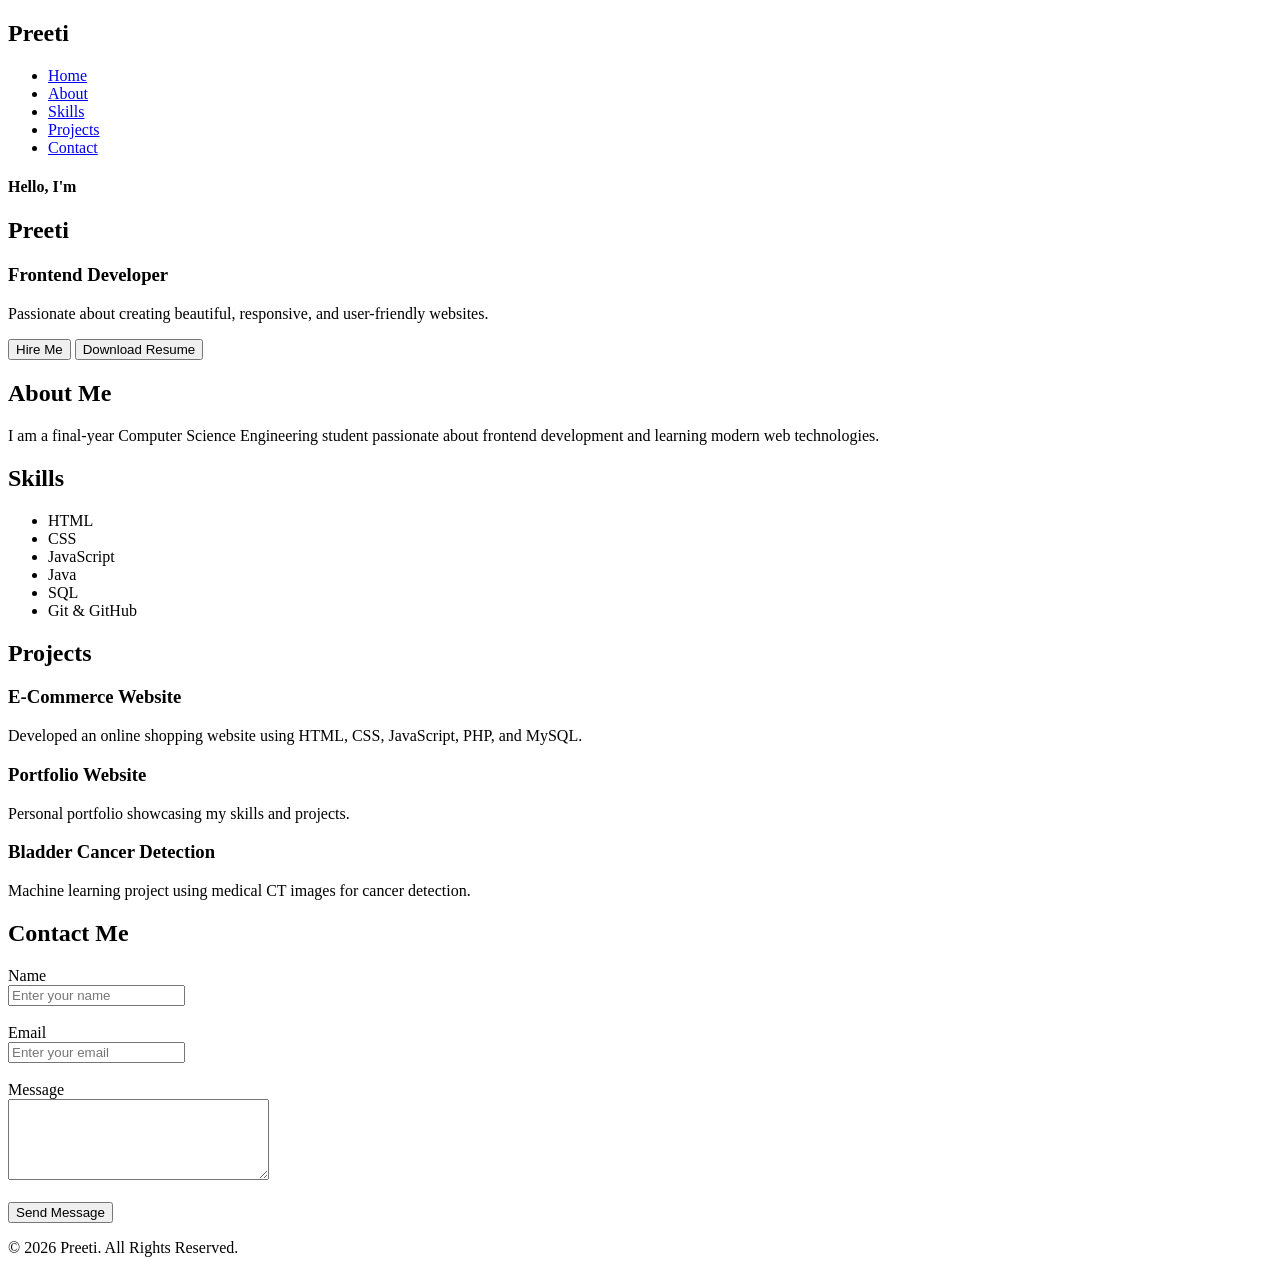
<file: index.html>
<!DOCTYPE html>
<html lang="en">
<head>
    <meta charset="UTF-8">
    <meta name="viewport" content="width=device-width, initial-scale=1.0">
    <title>Preeti | Portfolio</title>
</head>
<body>

    <!-- Header -->
    <header>

        <!-- Navigation -->
        <nav>
            <h2>Preeti</h2>

            <ul>
                <li><a href="#home">Home</a></li>
                <li><a href="#about">About</a></li>
                <li><a href="#skills">Skills</a></li>
                <li><a href="#projects">Projects</a></li>
                <li><a href="#contact">Contact</a></li>
            </ul>
        </nav>

    </header>

    <!-- Hero Section -->
    <main>

        <section id="home">

            <h4>Hello, I'm</h4>

            <h1>Preeti</h1>

            <h3>Frontend Developer</h3>

            <p>
                Passionate about creating beautiful, responsive,
                and user-friendly websites.
            </p>

            <button>Hire Me</button>

            <button>Download Resume</button>

        </section>

        <!-- About -->
        <section id="about">

            <h2>About Me</h2>

            <p>
                I am a final-year Computer Science Engineering student
                passionate about frontend development and learning
                modern web technologies.
            </p>

        </section>

        <!-- Skills -->
        <section id="skills">

            <h2>Skills</h2>

            <ul>
                <li>HTML</li>
                <li>CSS</li>
                <li>JavaScript</li>
                <li>Java</li>
                <li>SQL</li>
                <li>Git & GitHub</li>
            </ul>

        </section>

        <!-- Projects -->
        <section id="projects">

            <h2>Projects</h2>

            <article>

                <h3>E-Commerce Website</h3>

                <p>
                    Developed an online shopping website using
                    HTML, CSS, JavaScript, PHP, and MySQL.
                </p>

            </article>

            <article>

                <h3>Portfolio Website</h3>

                <p>
                    Personal portfolio showcasing my skills
                    and projects.
                </p>

            </article>

            <article>

                <h3>Bladder Cancer Detection</h3>

                <p>
                    Machine learning project using medical CT
                    images for cancer detection.
                </p>

            </article>

        </section>

        <!-- Contact -->
        <section id="contact">

            <h2>Contact Me</h2>

            <form>

                <label>Name</label><br>
                <input type="text" placeholder="Enter your name"><br><br>

                <label>Email</label><br>
                <input type="email" placeholder="Enter your email"><br><br>

                <label>Message</label><br>
                <textarea rows="5" cols="30"></textarea><br><br>

                <button type="submit">Send Message</button>

            </form>

        </section>

    </main>

    <!-- Footer -->
    <footer>

        <p>© 2026 Preeti. All Rights Reserved.</p>

    </footer>

</body>
</html>
</file>
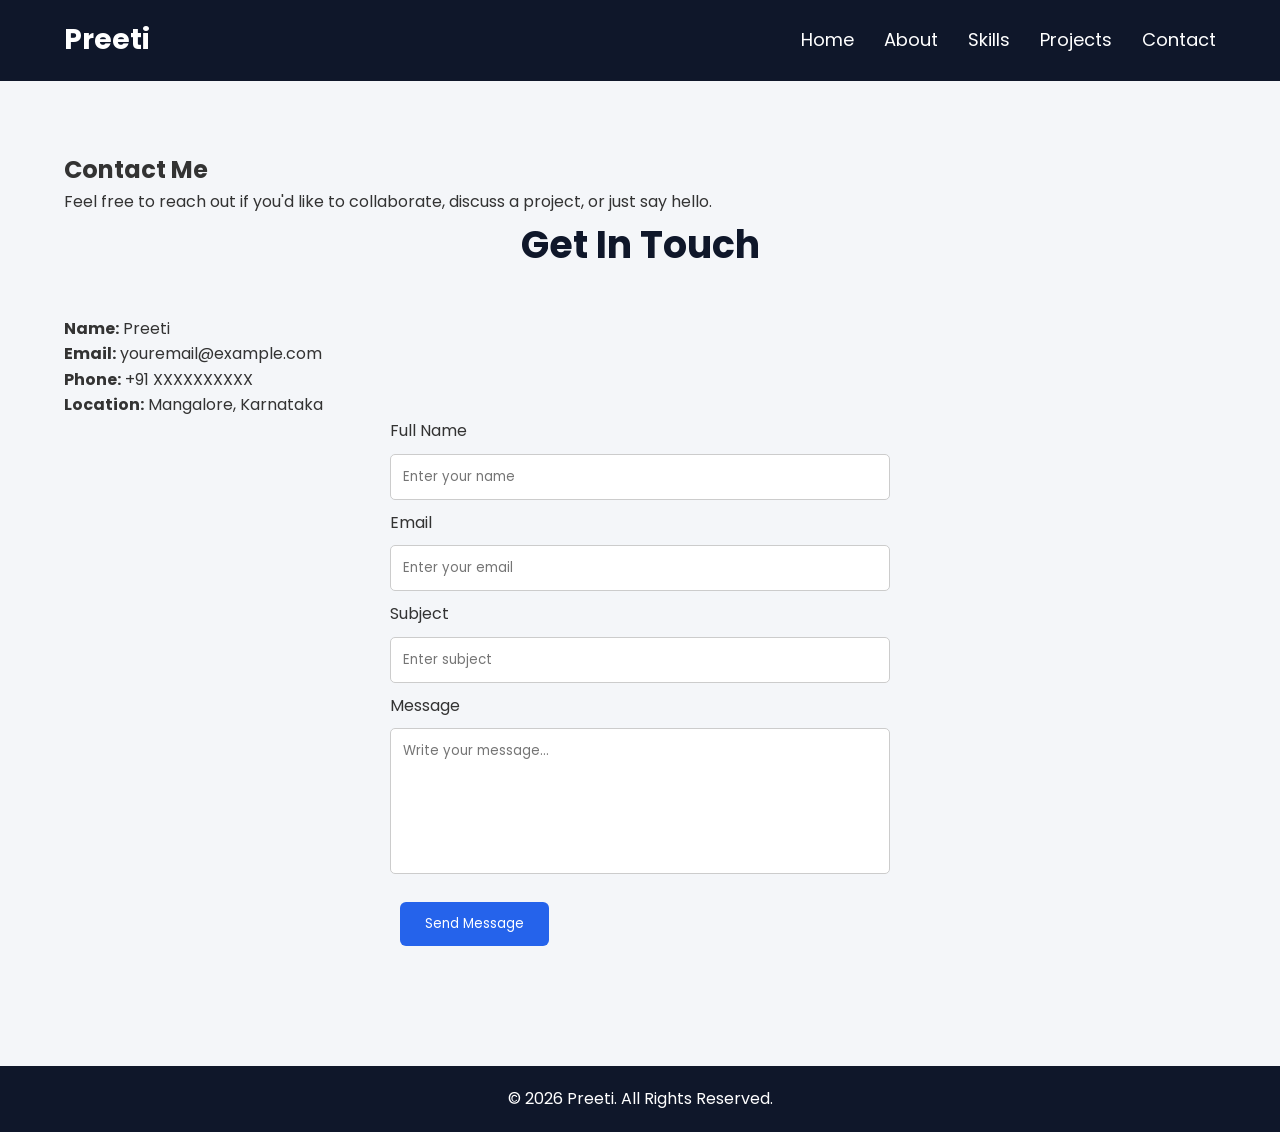
<file: contact.html>
<!DOCTYPE html>
<html lang="en">

<head>

    <meta charset="UTF-8">

    <meta name="viewport" content="width=device-width, initial-scale=1.0">

    <title>Contact | Preeti</title>

    <link rel="stylesheet" href="style.css">

</head>

<body>

    <!-- Header -->

    <header>

        <nav>

            <h2>Preeti</h2>

            <ul>

                <li><a href="index.html">Home</a></li>
                <li><a href="about.html">About</a></li>
                <li><a href="skills.html">Skills</a></li>
                <li><a href="projects.html">Projects</a></li>
                <li><a href="contact.html">Contact</a></li>

            </ul>

        </nav>

    </header>

    <!-- Contact Section -->

    <main>

        <section class="contact">

            <h1>Contact Me</h1>

            <p>
                Feel free to reach out if you'd like to collaborate,
                discuss a project, or just say hello.
            </p>

            <div class="contact-container">

                <!-- Contact Information -->

                <div class="contact-info">

                    <h2>Get In Touch</h2>

                    <p><strong>Name:</strong> Preeti</p>

                    <p><strong>Email:</strong> youremail@example.com</p>

                    <p><strong>Phone:</strong> +91 XXXXXXXXXX</p>

                    <p><strong>Location:</strong> Mangalore, Karnataka</p>

                </div>

                <!-- Contact Form -->

                <div class="contact-form">

                    <form>

                        <label for="name">Full Name</label>

                        <input
                            type="text"
                            id="name"
                            placeholder="Enter your name"
                            required>

                        <label for="email">Email</label>

                        <input
                            type="email"
                            id="email"
                            placeholder="Enter your email"
                            required>

                        <label for="subject">Subject</label>

                        <input
                            type="text"
                            id="subject"
                            placeholder="Enter subject">

                        <label for="message">Message</label>

                        <textarea
                            id="message"
                            rows="6"
                            placeholder="Write your message..."
                            required></textarea>

                        <button type="submit">
                            Send Message
                        </button>

                    </form>

                </div>

            </div>

        </section>

    </main>

    <!-- Footer -->

    <footer>

        <p>
            © 2026 Preeti. All Rights Reserved.
        </p>

    </footer>

</body>

</html>
</file>
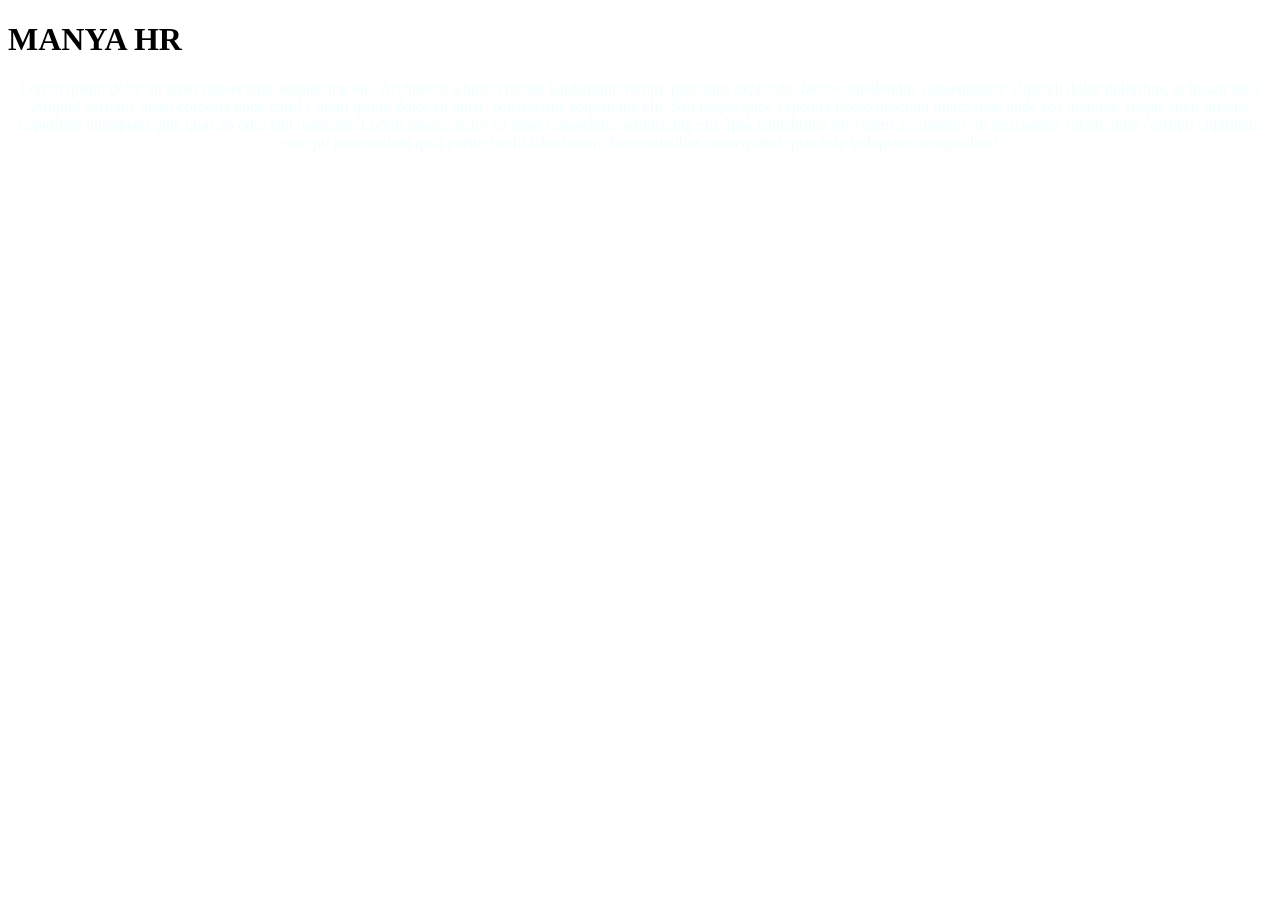
<file: file.html>
<!DOCTYPE html>
<html lang="en">
<head>
    <meta charset="UTF-8">
    <meta name="viewport" content="width=device-width, initial-scale=1.0">
    <title>Document</title>
    <link rel="stylesheet" href="file.css">
</head>
<body>
    <h1>MANYA HR</h1>
    <p>Lorem ipsum dolor sit amet consectetur adipisicing elit. Architecto adipisci minus laudantium rerum, possimus explicabo facere repellendus consequuntur eligendi dolor doloribus, at ipsam iste? Aliquid veritatis quasi corporis unde cum! Lorem ipsum dolor sit amet, consectetur adipisicing elit. Sed itaque quae expedita libero nesciunt ullam fuga unde eos maiores. Itaque fugit officiis cupiditate numquam quia quas ab odio sint magnam. Lorem ipsum, dolor sit amet consectetur adipisicing elit. Ipsa laudantium provident accusamus, in recusandae totam, odio corrupti cupiditate suscipit praesentium quia eveniet velit laboriosam. Necessitatibus consequatur quas esse voluptates temporibus?</p>
    
</body>
</html>
</file>
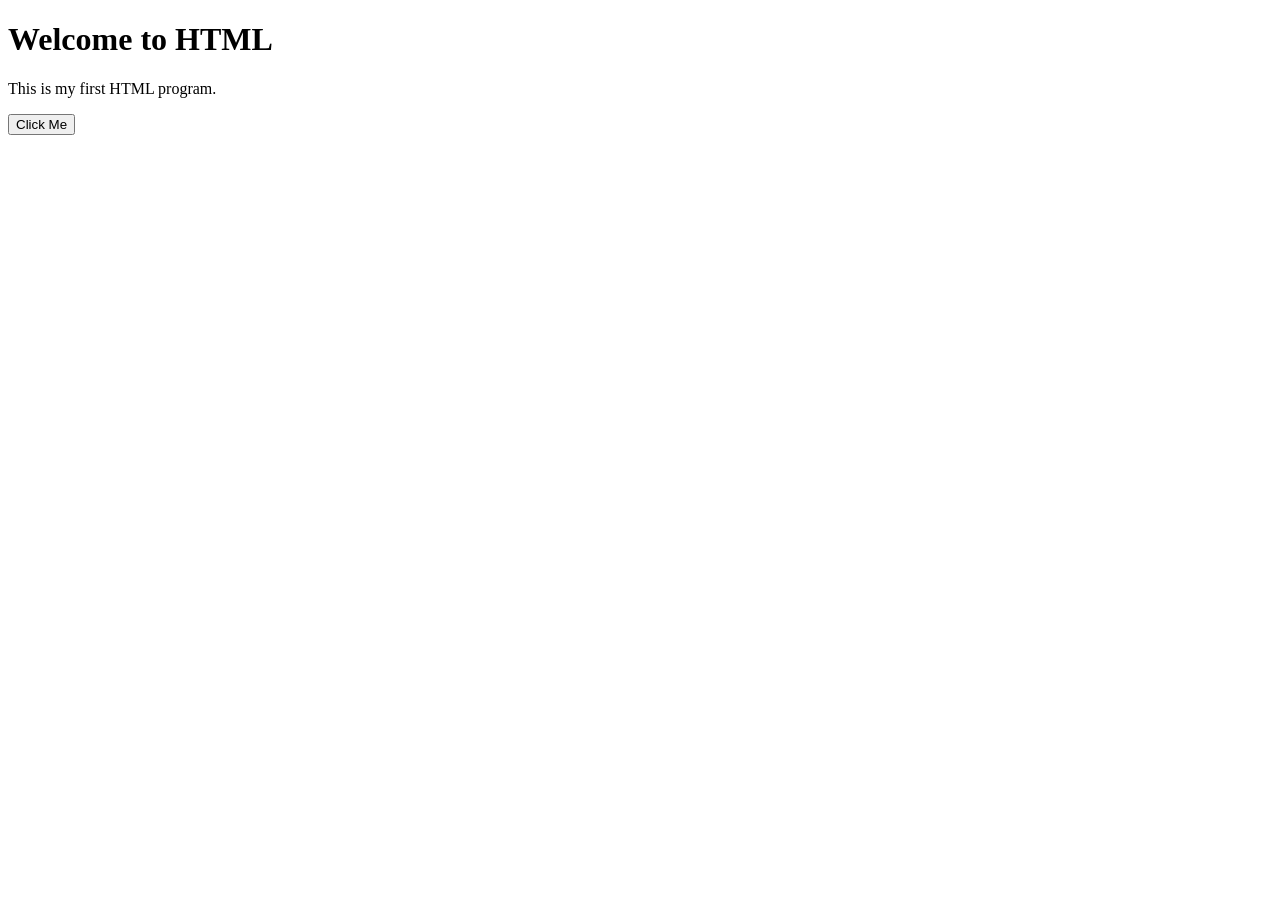
<file: file1.html>
<!DOCTYPE html>
<html>
<head>
    <title>My First HTML Page</title>
</head>
<body>

    <h1>Welcome to HTML</h1>
    <p>This is my first HTML program.</p>

    <button>Click Me</button>

</body>
</html>
</file>
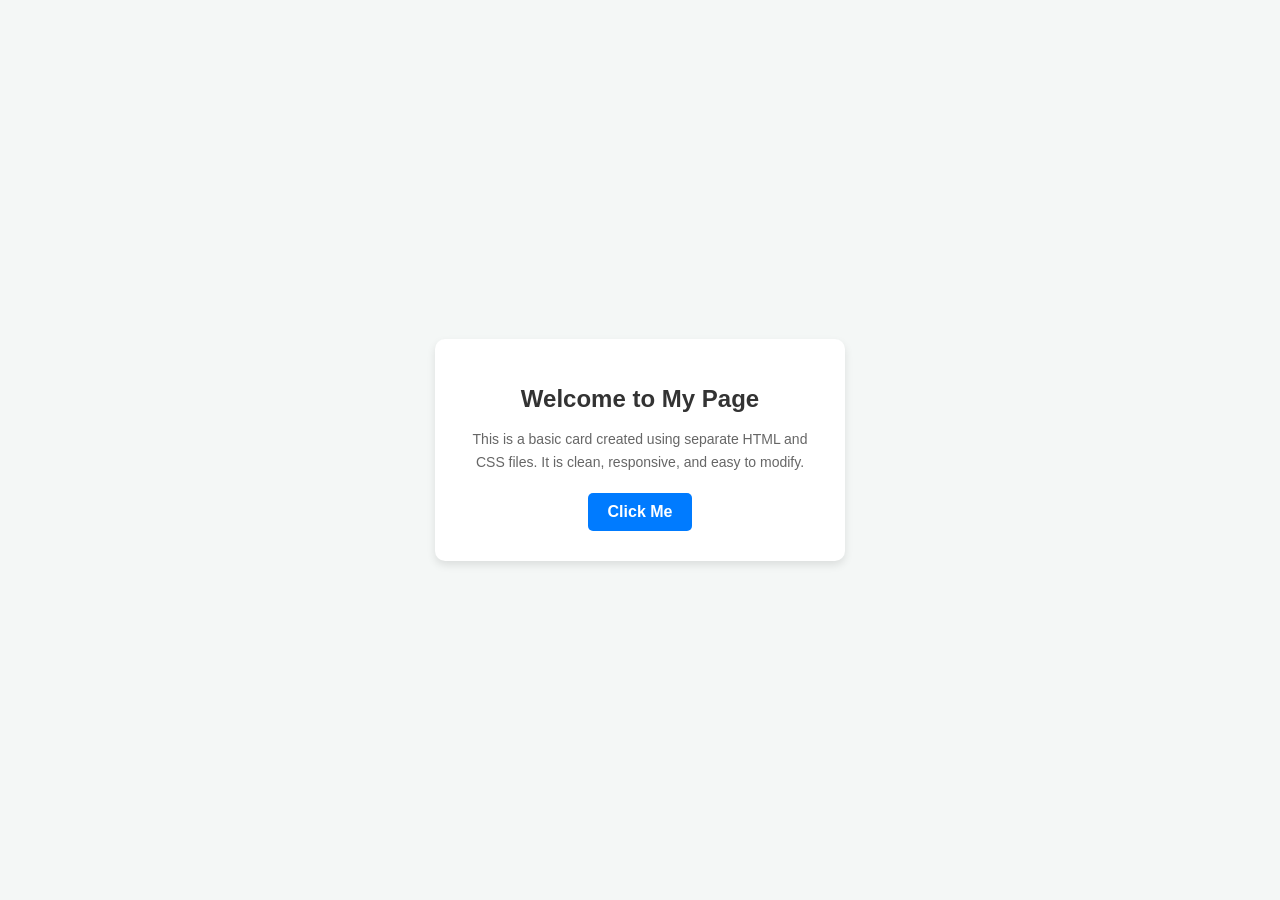
<file: git.html>
<!DOCTYPE html>
<html lang="en">
<head>
    <meta charset="UTF-8">
    <meta name="viewport" content="width=device-width, initial-scale=1.0">
    <title>My First Webpage</title>
    <!-- This line links your separate CSS file -->
    <link rel="stylesheet" href="git.css">
</head>
<body>

    <div class="card">
        <h1>Welcome to My Page</h1>
        <p>This is a basic card created using separate HTML and CSS files. It is clean, responsive, and easy to modify.</p>
        <a href="#" class="btn">Click Me</a>
    </div>

</body>
</html>
</file>
<file: style.css>
/* Google Font */
@import url('https://fonts.googleapis.com/css2?family=Poppins:wght@300;400;500;600;700&display=swap');

/* Reset */
*{
    margin:0;
    padding:0;
    box-sizing:border-box;
    font-family:'Poppins',sans-serif;
}

html{
    scroll-behavior:smooth;
}

body{
    background:#f4f6f9;
    color:#333;
    line-height:1.6;
}

/* Navbar */

header{
    background:#0f172a;
    position:sticky;
    top:0;
}

nav{
    width:90%;
    margin:auto;
    display:flex;
    justify-content:space-between;
    align-items:center;
    padding:18px 0;
}

nav h2{
    color:white;
    font-size:28px;
}

nav ul{
    display:flex;
    list-style:none;
}

nav ul li{
    margin-left:30px;
}

nav ul li a{
    color:white;
    text-decoration:none;
    font-size:18px;
    transition:.3s;
}

nav ul li a:hover{
    color:#38bdf8;
}

/* Hero Section */

#home{
    height:90vh;
    display:flex;
    flex-direction:column;
    justify-content:center;
    align-items:center;
    text-align:center;
    background:white;
}

#home h4{
    font-size:24px;
}

#home h1{
    font-size:65px;
    color:#0f172a;
}

#home h3{
    color:#2563eb;
    margin:10px 0;
}

#home p{
    width:60%;
    margin:20px auto;
}

button{
    padding:12px 25px;
    margin:10px;
    border:none;
    border-radius:6px;
    background:#2563eb;
    color:white;
    cursor:pointer;
    transition:.3s;
}

button:hover{
    background:#1d4ed8;
}

/* Common Section */

section{
    width:90%;
    margin:auto;
    padding:70px 0;
}

section h2{
    text-align:center;
    margin-bottom:40px;
    font-size:38px;
    color:#0f172a;
}

/* About */

#about p{
    text-align:center;
    width:70%;
    margin:auto;
    font-size:18px;
}

/* Skills */

#skills ul{
    display:flex;
    justify-content:center;
    flex-wrap:wrap;
    gap:20px;
    list-style:none;
}

#skills li{
    background:#2563eb;
    color:white;
    padding:15px 30px;
    border-radius:8px;
    transition:.3s;
}

#skills li:hover{
    transform:translateY(-5px);
}

/* Projects */

#projects{
    display:flex;
    flex-direction:column;
}

article{
    background:white;
    margin:20px auto;
    padding:25px;
    width:80%;
    border-radius:10px;
    box-shadow:0 4px 12px rgba(0,0,0,.1);
    transition:.3s;
}

article:hover{
    transform:translateY(-8px);
}

article h3{
    color:#2563eb;
    margin-bottom:10px;
}

/* Contact */

form{
    width:500px;
    margin:auto;
}

input,
textarea{
    width:100%;
    padding:12px;
    margin:10px 0;
    border:1px solid #ccc;
    border-radius:5px;
}

textarea{
    resize:none;
}

/* Footer */

footer{
    background:#0f172a;
    color:white;
    text-align:center;
    padding:20px;
    margin-top:40px;
}

/* Responsive */

@media(max-width:768px){

    nav{
        flex-direction:column;
    }

    nav ul{
        flex-direction:column;
        text-align:center;
        margin-top:20px;
    }

    nav ul li{
        margin:10px 0;
    }

    #home h1{
        font-size:45px;
    }

    #home p{
        width:90%;
    }

    article{
        width:100%;
    }

    form{
        width:100%;
    }

    #about p{
        width:100%;
    }
}
</file>
<file: file.css>
h{
    color: brown;
    border: 2px;
    padding: 20px;
    margin: 20px;
    width: 2px auto;
}
p{
    text-align: center;
    justify-content: center;
    color: azure;
}
</file>
<file: git.css>
body {
    font-family: Arial, sans-serif;
    background-color: #f4f7f6;
    margin: 0;
    display: flex;
    justify-content: center;
    align-items: center;
    height: 100vh;
}


.card {
    background-color: #ffffff;
    padding: 30px;
    border-radius: 10px;
    box-shadow: 0 4px 8px rgba(0, 0, 0, 0.1);
    text-align: center;
    max-width: 350px;
    width: 100%;
}


h1 {
    color: #333333;
    font-size: 24px;
    margin-bottom: 15px;
}


p {
    color: #666666;
    font-size: 14px;
    line-height: 1.6;
    margin-bottom: 20px;
}

/* Styles the interactive button */
.btn {
    display: inline-block;
    background-color: #007bff;
    color: #ffffff;
    text-decoration: none;
    padding: 10px 20px;
    border-radius: 5px;
    font-weight: bold;
    transition: background 0.3s ease;
}


.btn:hover {
    background-color: #0056b3;
}
</file>
